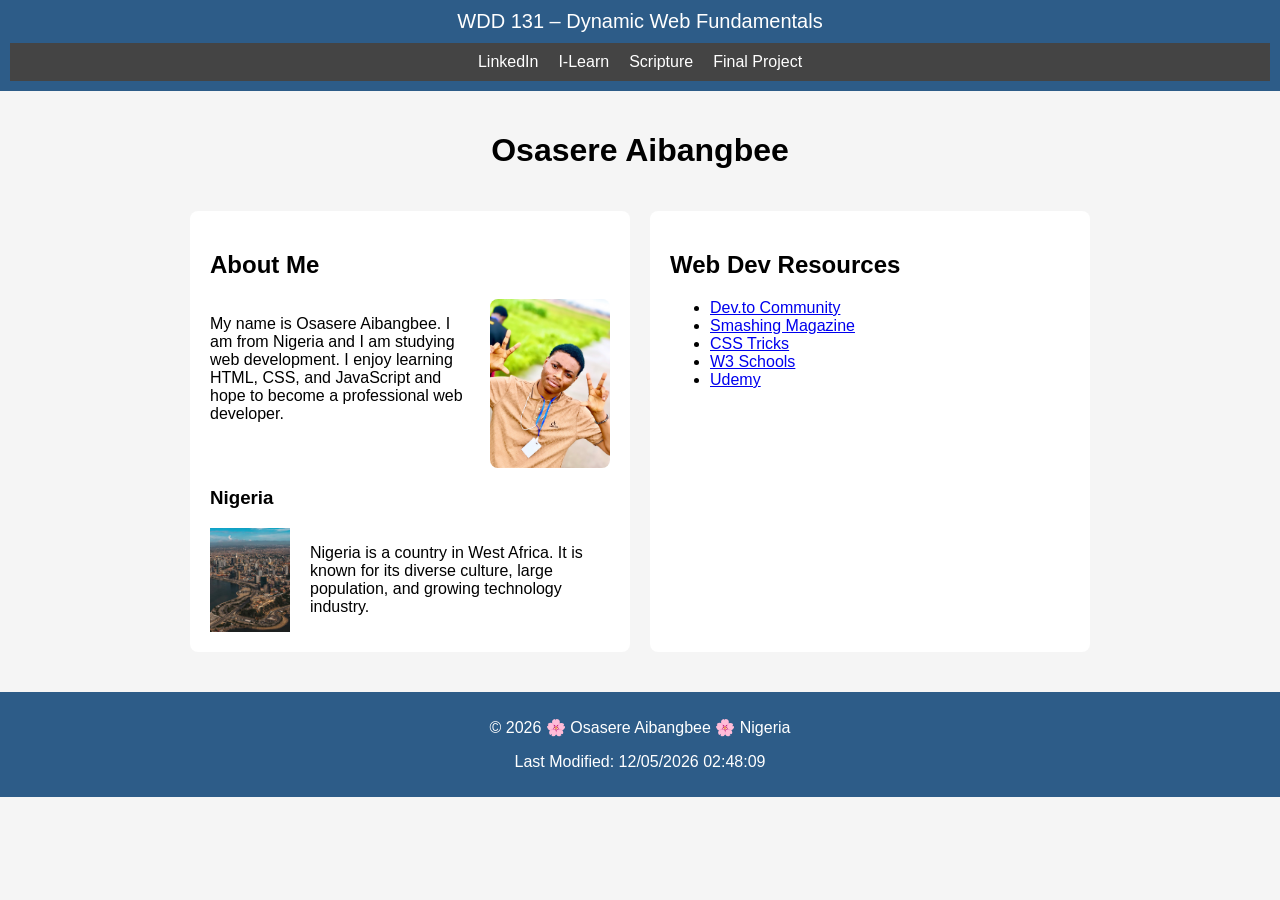
<file: index.html>
<!DOCTYPE html>
<html lang="en">

<head>
<meta charset="UTF-8">
<meta name="viewport" content="width=device-width, initial-scale=1.0">

<title>WDD 131 – Dynamic Web Fundamentals – Osasere Aibangbee</title>

<meta name="description" content="WDD 131 Dynamic Web Fundamentals course home page by Osasere Aibangbee">

<meta name="author" content="Osasere Aibangbee">

<link rel="stylesheet" href="base.css">

<script src="getdates.js" defer></script>

</head>

<body>

<header>

<span id="course-title">WDD 131 – Dynamic Web Fundamentals</span>

<nav>
<a href="https://linkedin.com">LinkedIn</a>
<a href="https://byupw.instructure.com/">I-Learn</a>
<a href="https://www.churchofjesuschrist.org/study/scriptures">Scripture</a>
<a href="#">Final Project</a>
</nav>

</header>

<main>

<h1>Osasere Aibangbee</h1>

<section class="card">

<h2>About Me</h2>

<div class="about">

<p>
My name is Osasere Aibangbee. I am from Nigeria and I am studying web development.
I enjoy learning HTML, CSS, and JavaScript and hope to become a professional web developer.
</p>

<img src="images/profile.jpg.JPG" alt="Osasere profile photo">

</div>

<h3>Nigeria</h3>

<div class="country">

<img src="images/lagos.jpg.jpg" alt="Nigeria flag">

<p>
Nigeria is a country in West Africa. It is known for its diverse culture,
large population, and growing technology industry.
</p>

</div>

</section>

<section class="card">

<h2>Web Dev Resources</h2>

<ul>

<li><a href="https://dev.to/">Dev.to Community</a></li>

<li><a href="https://www.smashingmagazine.com/">Smashing Magazine</a></li>

<li><a href="https://css-tricks.com/">CSS Tricks</a></li>

<li><a href="https://www.w3schools.com/">W3 Schools</a></li>

<li><a href="https://www.udemy.com/">Udemy</a></li>

</ul>

</section>

</main>

<footer>

<p>
© <span id="currentyear"></span> 🌸 Osasere Aibangbee 🌸 Nigeria
</p>

<p id="lastModified"></p>

</footer>

</body>
</html>
</file>
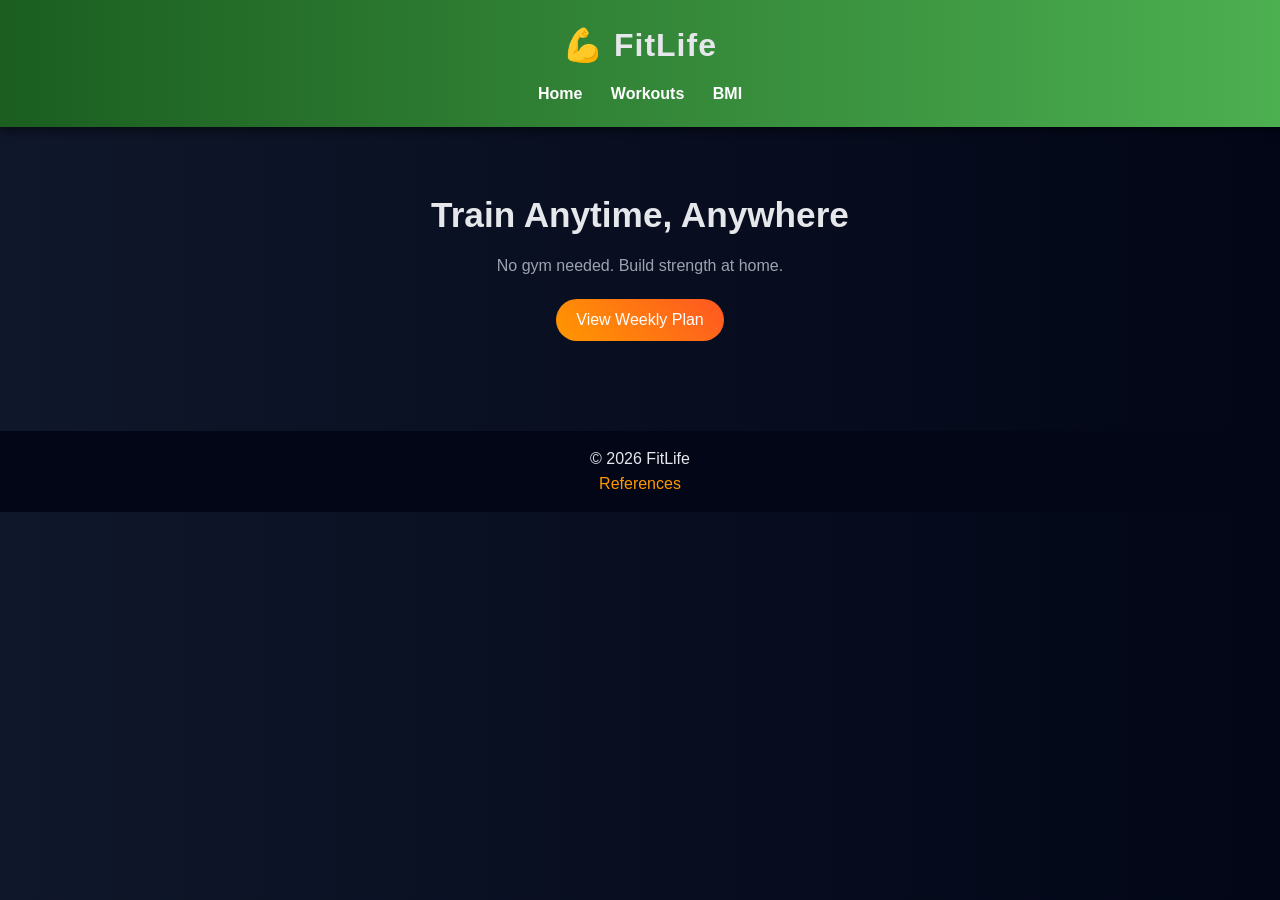
<file: project/index.html>
<!DOCTYPE html>
<html lang="en">
<head>
<meta charset="UTF-8">
<meta name="viewport" content="width=device-width, initial-scale=1.0">
<title>FitLife Home Workout</title>
<link rel="stylesheet" href="style.css">
<script defer src="script.js"></script>
</head>

<body>

<header class="fade-in">
    <h1>💪 FitLife</h1>
    <nav>
        <a href="index.html">Home</a>
        <a href="workouts.html">Workouts</a>
        <a href="bmi.html">BMI</a>
    </nav>
</header>

<main>

<section class="hero fade-in">
    <h2>Train Anytime, Anywhere</h2>
    <p>No gym needed. Build strength at home.</p>
    <button onclick="loadPlan()">View Weekly Plan</button>
</section>

<section id="plan"></section>

</main>

<footer>
    <p>&copy; 2026 FitLife</p>
    <a href="references.html">References</a>
</footer>

</body>
</html>
</file>
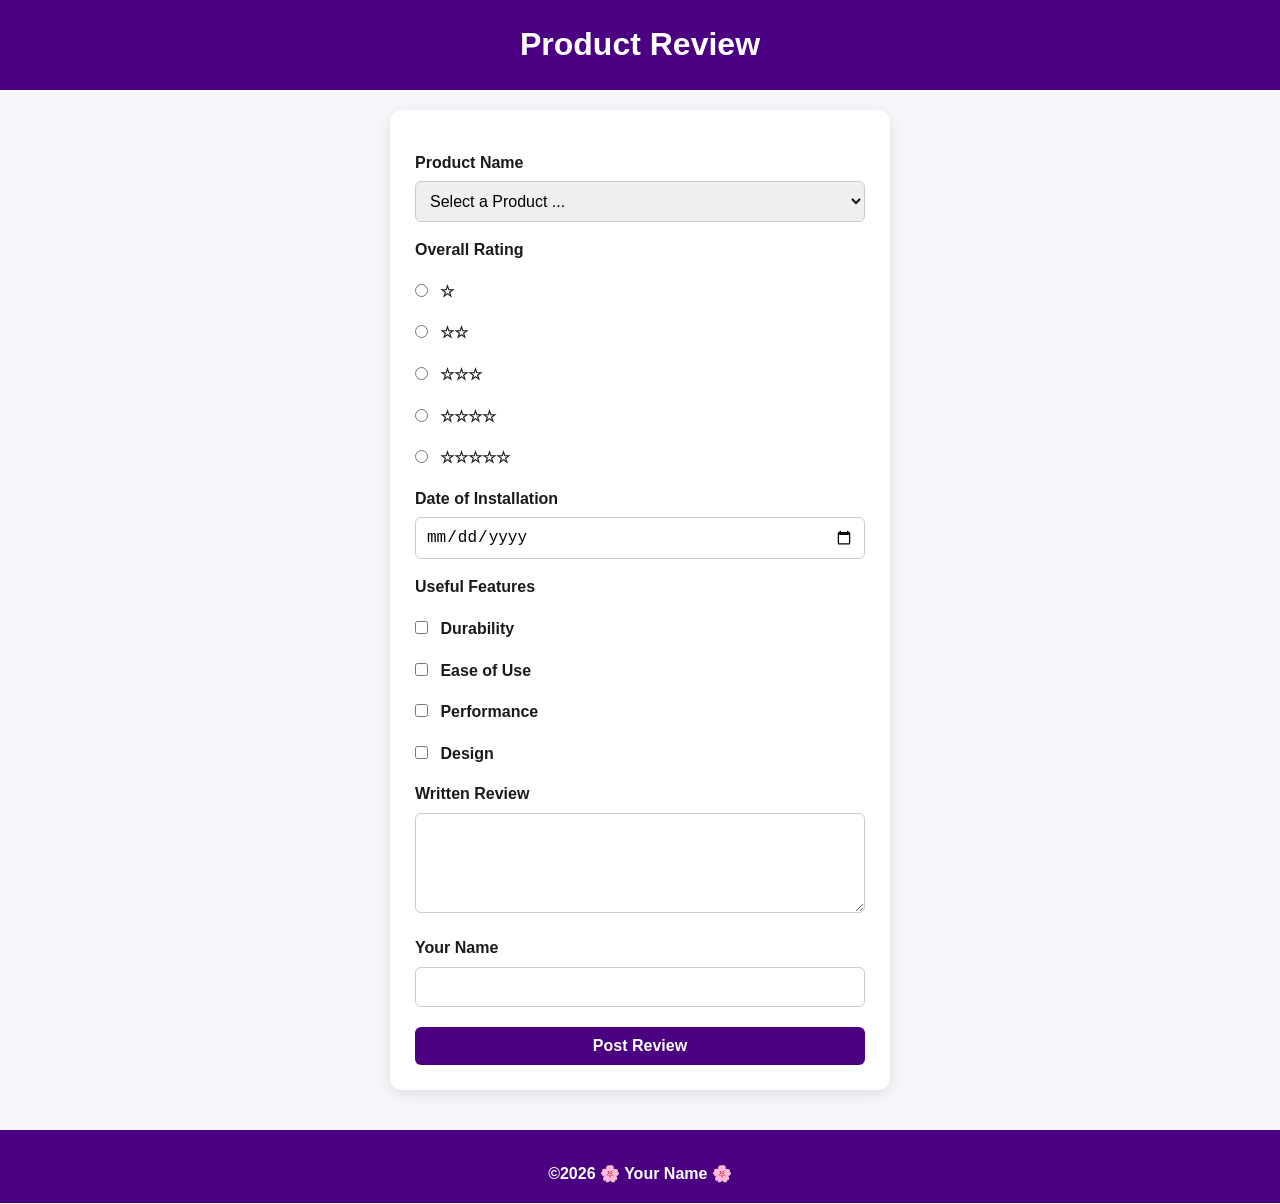
<file: form.html>
<!DOCTYPE html>
<html lang="en">
<head>
   <meta name="viewport" content="width=device-width, initial-scale=1.0">
    <meta charset="UTF-8">
    <meta name="viewport" content="width=device-width, initial-scale=1.0">
    <title>Product Review</title>
    <link rel="stylesheet" href="styles.css">
</head>
<body>

<header>
    <h1>Product Review</h1>
</header>

<main>
    <form method="get" action="review.html">

        <!-- Product Name -->
        <label for="product">Product Name</label>
        <select id="product" name="product" required>
            <option value="" disabled selected>Select a Product ...</option>
        </select>

        <!-- Rating -->
        <p>Overall Rating</p>

        <label><input type="radio" name="rating" value="1" required> ☆</label>
        <label><input type="radio" name="rating" value="2"> ☆☆</label>
        <label><input type="radio" name="rating" value="3"> ☆☆☆</label>
        <label><input type="radio" name="rating" value="4"> ☆☆☆☆</label>
        <label><input type="radio" name="rating" value="5"> ☆☆☆☆☆</label>

        <!-- Date -->
        <label for="date">Date of Installation</label>
        <input type="date" id="date" name="date" required>

        <!-- Features -->
        <p>Useful Features</p>

        <label><input type="checkbox" name="features" value="Durability"> Durability</label>
        <label><input type="checkbox" name="features" value="Ease of Use"> Ease of Use</label>
        <label><input type="checkbox" name="features" value="Performance"> Performance</label>
        <label><input type="checkbox" name="features" value="Design"> Design</label>

        <!-- Review -->
        <label for="review">Written Review</label>
        <textarea id="review" name="review"></textarea>

        <!-- Name -->
        <label for="username">Your Name</label>
        <input type="text" id="username" name="username">

        <!-- Submit -->
        <input type="submit" value="Post Review">

    </form>
</main>

<footer>
    <p>©2026 🌸 Your Name 🌸</p>
</footer>

<script src="form.js"></script>
</body>
</html>
</file>
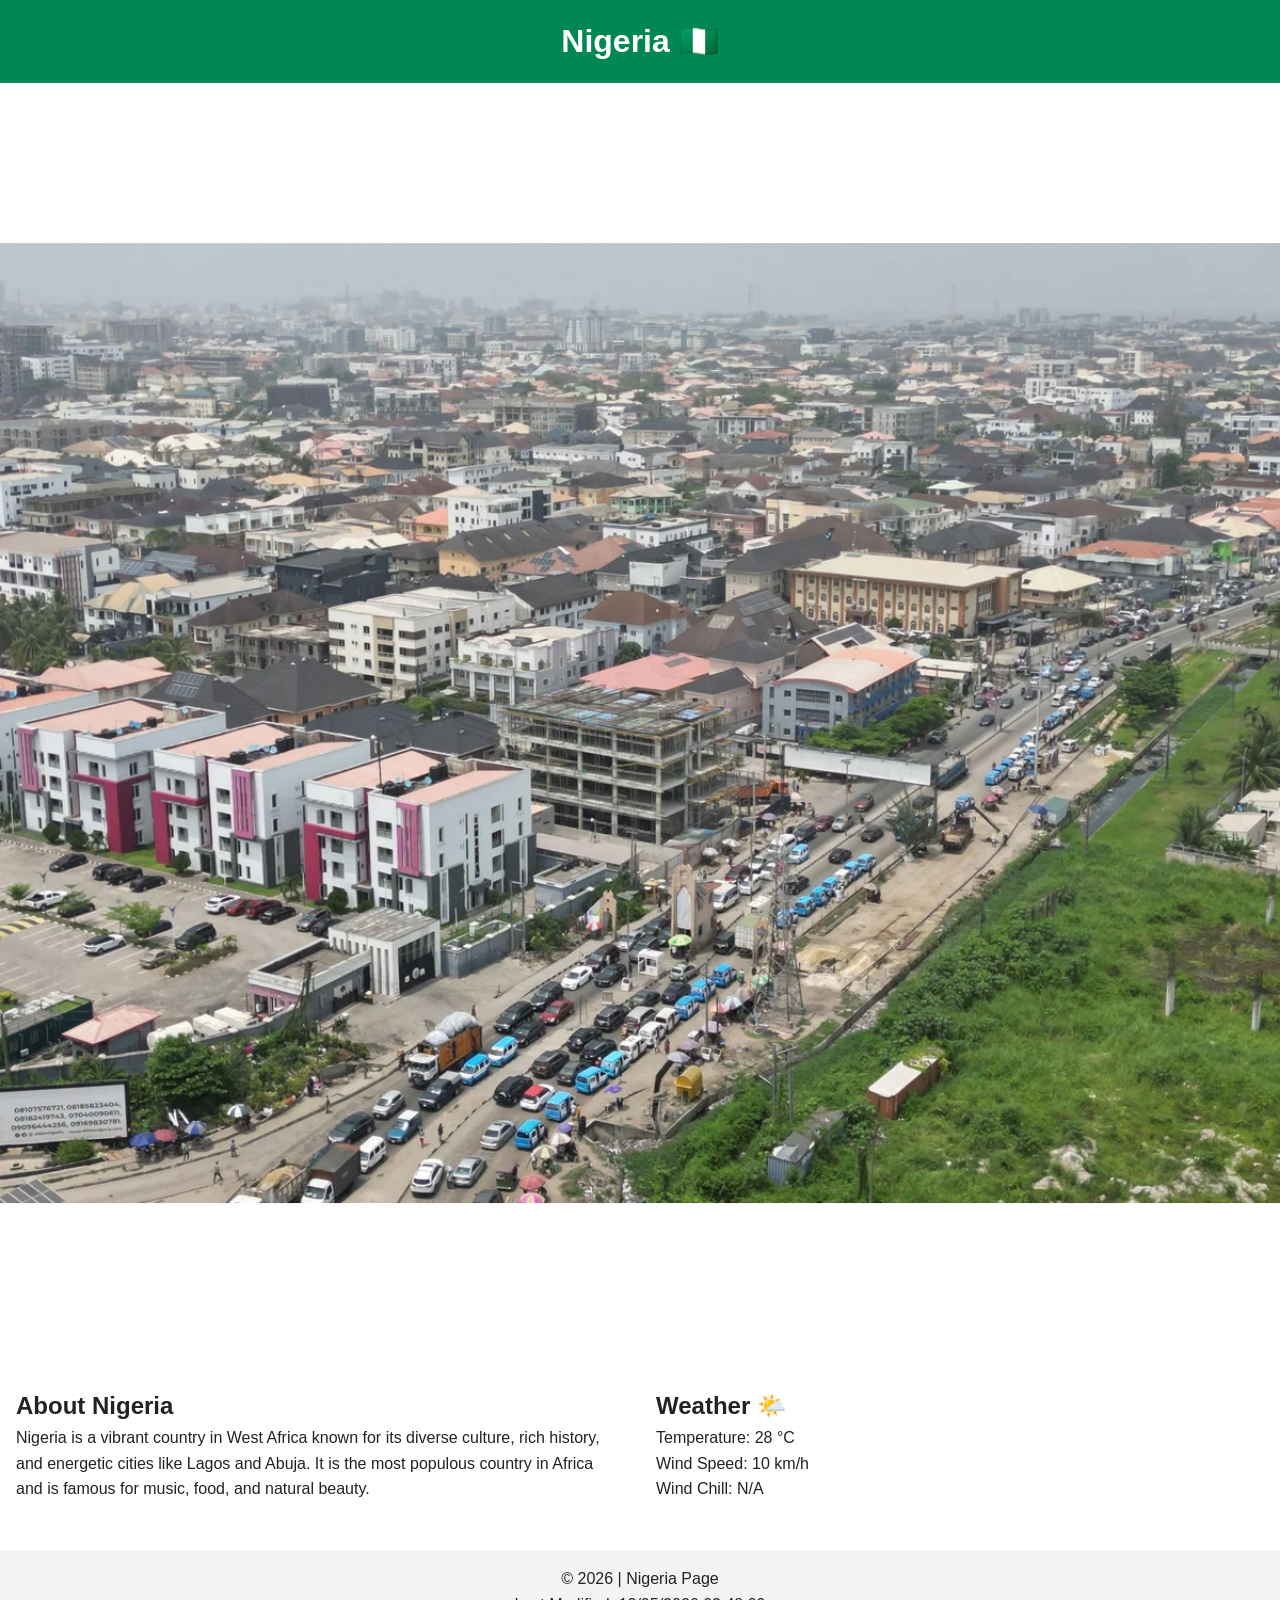
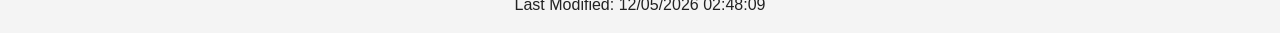
<file: place.html>
<!DOCTYPE html>
<html lang="en">
<head>
    <meta charset="UTF-8">
    <meta name="viewport" content="width=device-width, initial-scale=1.0">
    <title>Explore Nigeria</title>
    <link rel="stylesheet" href="place.css">
    <script src="place.js" defer></script>
</head>

<body>

<header>
    <h1>Nigeria 🇳🇬</h1>
</header>

<!-- HERO IMAGE -->
<section class="hero">
    <picture>
        <source srcset="images/nigeria-large.webp" media="(min-width: 768px)">
        <img src="images/nigeria-small.webp" alt="Beautiful view of Nigeria">
    </picture>
</section>

<!-- MAIN CONTENT -->
<main>

    <section class="info">
        <h2>About Nigeria</h2>
        <p>
            Nigeria is a vibrant country in West Africa known for its diverse culture,
            rich history, and energetic cities like Lagos and Abuja. It is the most
            populous country in Africa and is famous for music, food, and natural beauty.
        </p>
    </section>

    <section class="weather">
        <h2>Weather</h2>
        <p>Temperature: <span id="temp">28</span> °C</p>
        <p>Wind Speed: <span id="wind">10</span> km/h</p>
        <p>Wind Chill: <span id="windchill"></span></p>
    </section>

</main>

<footer>
    <p>&copy; <span id="year"></span> | Nigeria Page</p>
    <p>Last Modified: <span id="lastModified"></span></p>
</footer>

</body>
</html>
</file>
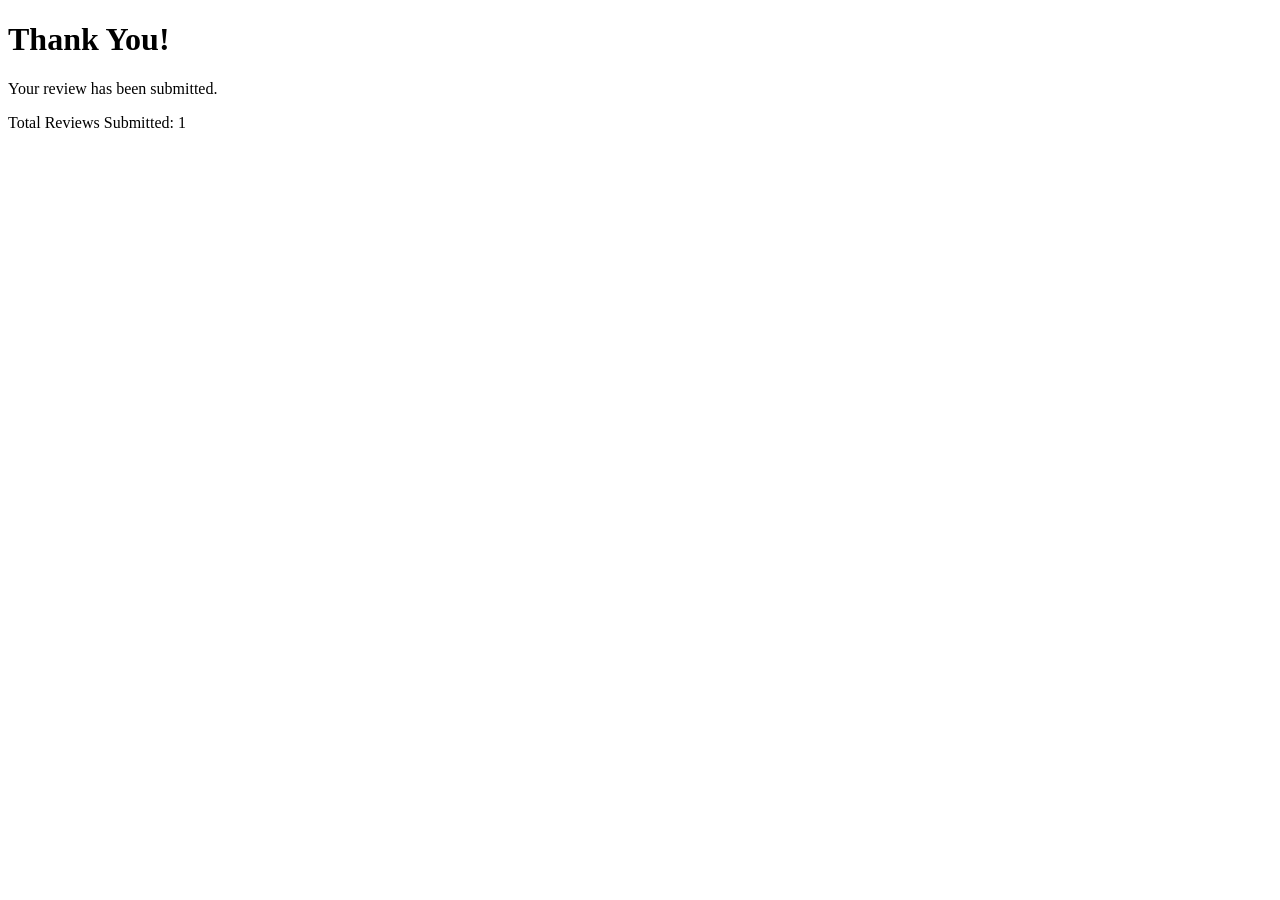
<file: review.html>
<!DOCTYPE html>
<html lang="en">
<head>
    <meta charset="UTF-8">
    <meta name="viewport" content="width=device-width, initial-scale=1.0">
    <title>Review Submitted</title>
</head>
<body>

<h1>Thank You!</h1>
<p>Your review has been submitted.</p>

<p>Total Reviews Submitted: <span id="counter"></span></p>

<script src="review.js"></script>
</body>
</html>
</file>
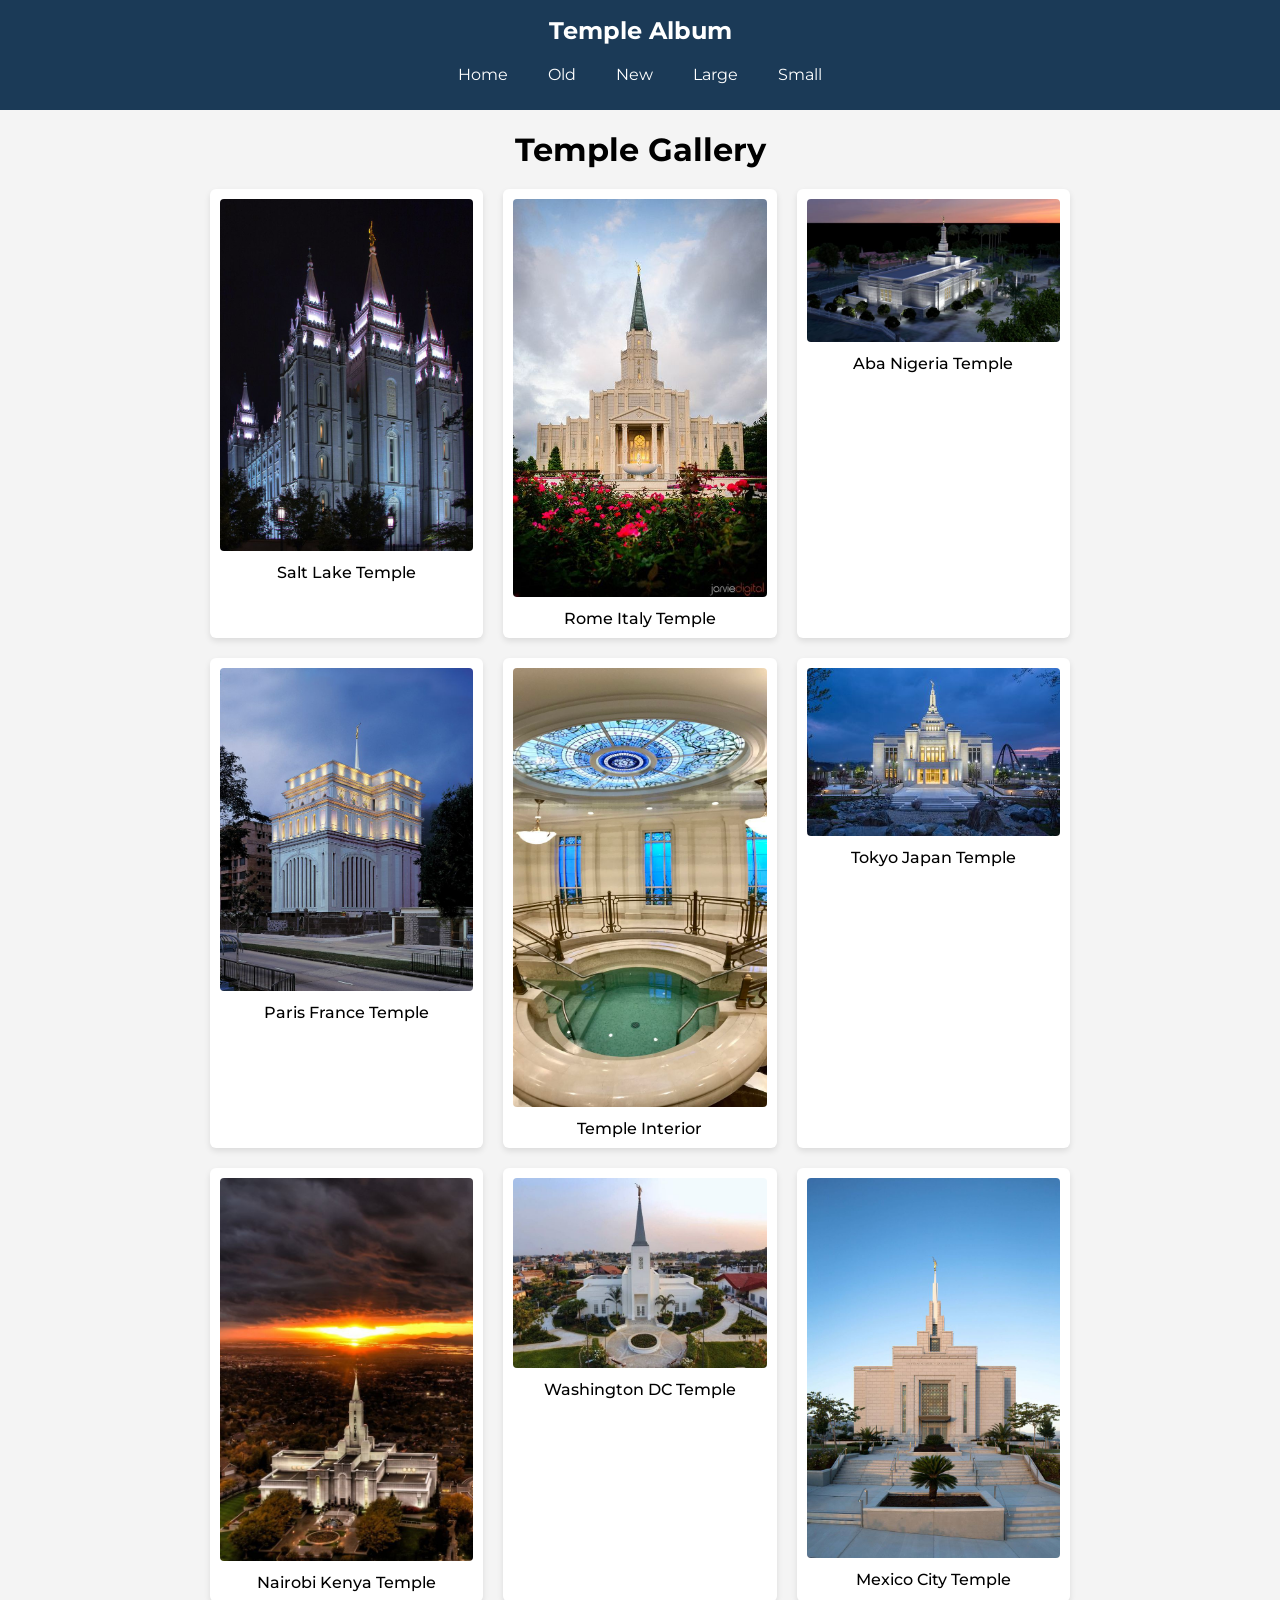
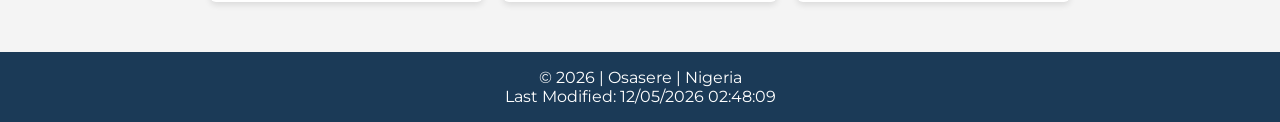
<file: temples.html>
<!DOCTYPE html>
<html lang="en">
<head>
<meta charset="UTF-8">
<meta name="viewport" content="width=device-width, initial-scale=1.0">
<title>Temple Album</title>

<link rel="preconnect" href="https://fonts.googleapis.com">
<link rel="preconnect" href="https://fonts.gstatic.com" crossorigin>

<link href="https://fonts.googleapis.com/css2?family=Montserrat:wght@300;500;700&display=swap" rel="stylesheet">

<link rel="stylesheet" href="temples.css">
<link rel="stylesheet" href="temples-large.css">

<script defer src="temples.js"></script>
</head>

<body>

<header>

<h2>Temple Album</h2>

<button id="menu">☰</button>

<nav>
<ul class="navigation">
<li><a href="#">Home</a></li>
<li><a href="#">Old</a></li>
<li><a href="#">New</a></li>
<li><a href="#">Large</a></li>
<li><a href="#">Small</a></li>
</ul>
</nav>

</header>

<main>

<h1>Temple Gallery</h1>

<div class="gallery">

<figure>
<img src="images/t1.jpg" alt="Temple">
<figcaption>Salt Lake Temple</figcaption>
</figure>

<figure>
<img src="images/t6.jpg" alt="Temple">
<figcaption>Rome Italy Temple</figcaption>
</figure>

<figure>
<img src="images/t5.jpg" alt="Temple">
<figcaption>Aba Nigeria Temple</figcaption>
</figure>

<figure>
<img src="images/t8.jpg" alt="Temple">
<figcaption>Paris France Temple</figcaption>
</figure>

<figure>
<img src="images/t7.jpg" alt="Temple">
<figcaption>Temple Interior</figcaption>
</figure>

<figure>
<img src="images/t4.jpg" alt="Temple">
<figcaption>Tokyo Japan Temple</figcaption>
</figure>

<figure>
<img src="images/t2.jpg" alt="Temple">
<figcaption>Nairobi Kenya Temple</figcaption>
</figure>

<figure>
<img src="images/t3.jpg" alt="Temple">
<figcaption>Washington DC Temple</figcaption>
</figure>

<figure>
<img src="images/t9.jpg" alt="Temple">
<figcaption>Mexico City Temple</figcaption>
</figure>

</div>

</main>

<footer>

<p>© <span id="year"></span> | Osasere | Nigeria</p>

<p>Last Modified: <span id="lastModified"></span></p>

</footer>

</body>
</html>
</file>
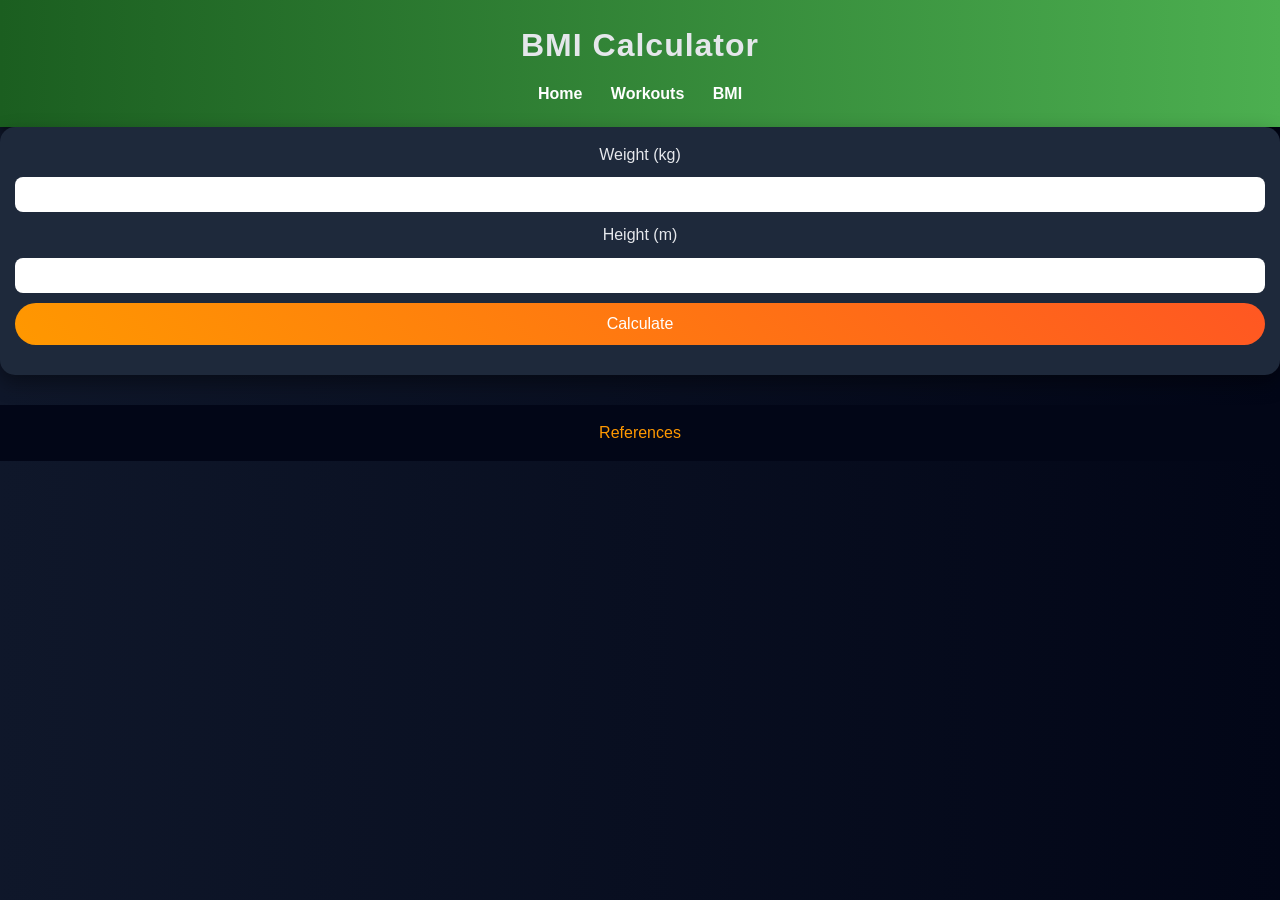
<file: project/bmi.html>
<!DOCTYPE html>
<html lang="en">
<head>
<meta charset="UTF-8">
<meta name="viewport" content="width=device-width, initial-scale=1.0">
<title>BMI Calculator</title>
<link rel="stylesheet" href="style.css">
<script defer src="script.js"></script>
</head>

<body>

<header>
<h1>BMI Calculator</h1>
<nav>
<a href="index.html">Home</a>
<a href="workouts.html">Workouts</a>
<a href="bmi.html">BMI</a>
</nav>
</header>

<main>

<section class="card">

<form id="bmiForm">
<label>Weight (kg)</label>
<input type="number" id="weight" required>

<label>Height (m)</label>
<input type="number" step="0.01" id="height" required>

<button type="submit">Calculate</button>
</form>

<h3 id="result"></h3>

</section>

</main>

<footer>
<a href="references.html">References</a>
</footer>

</body>
</html>
</file>
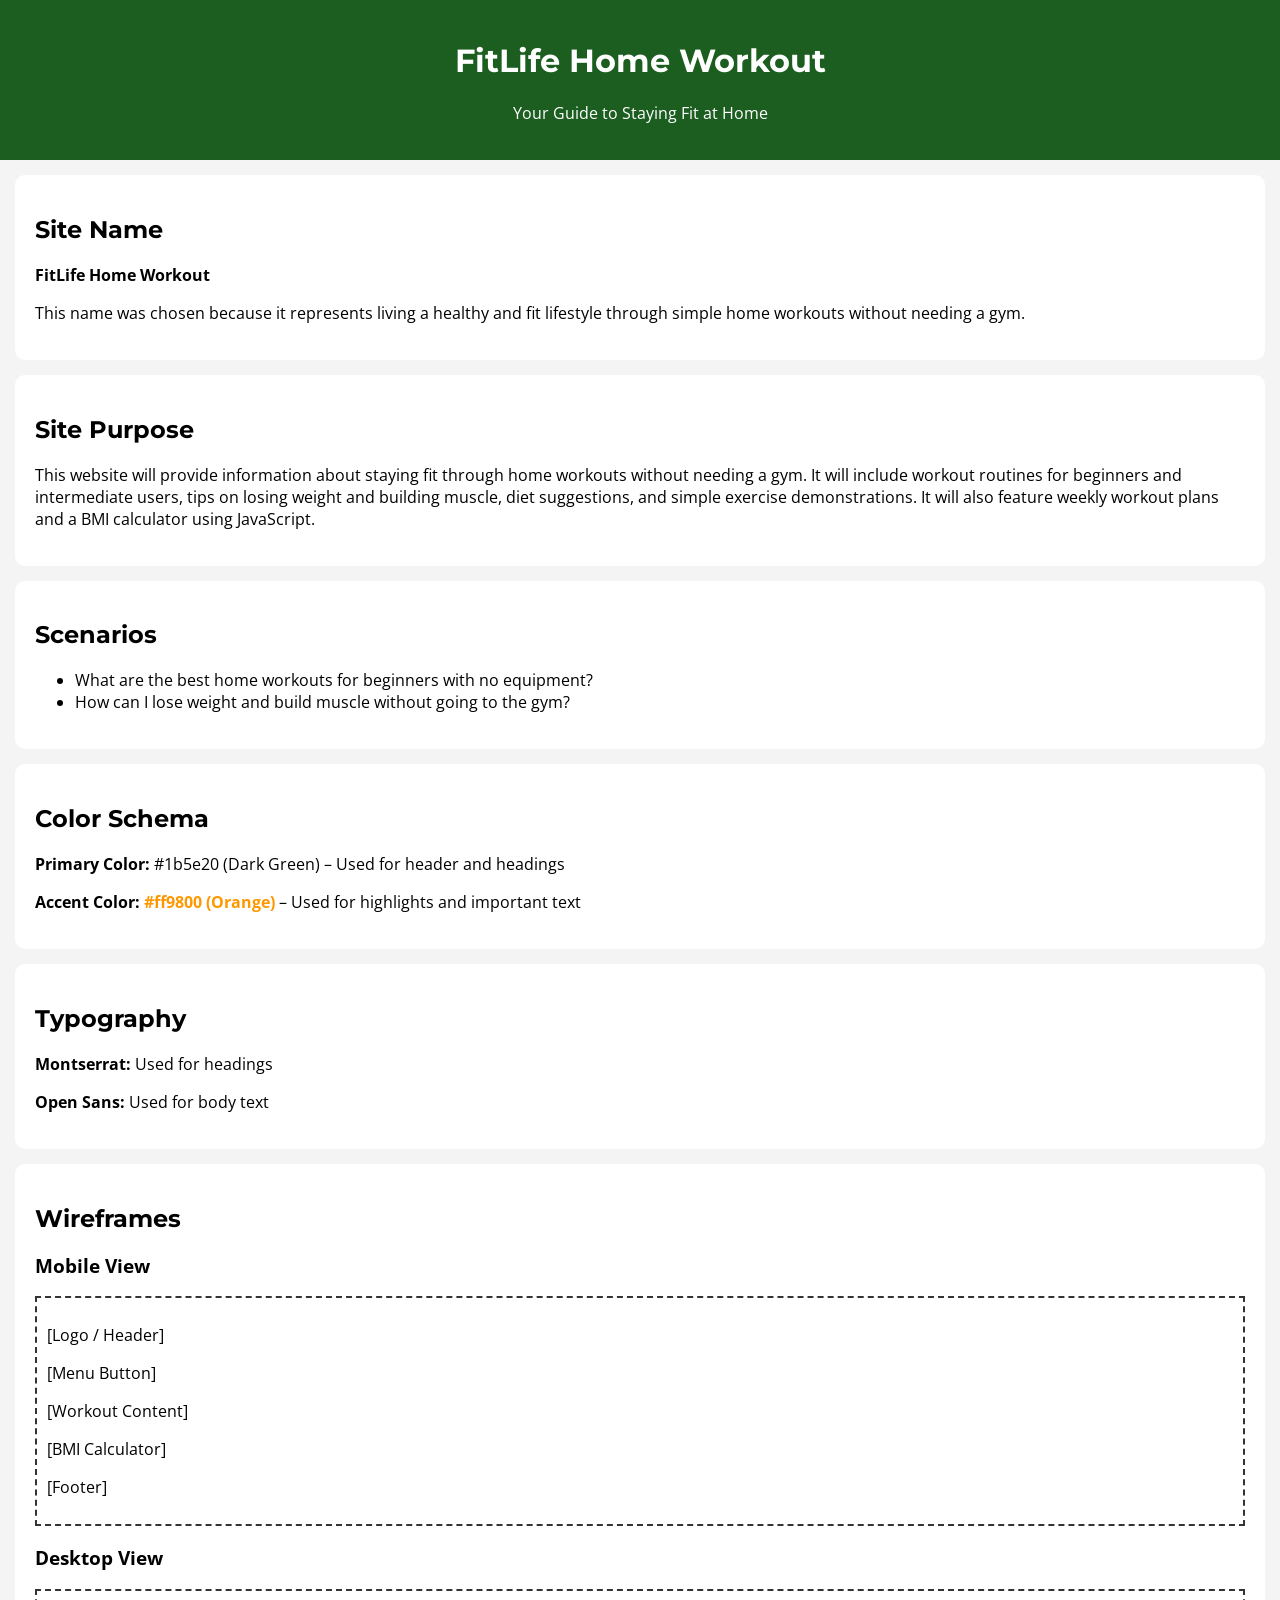
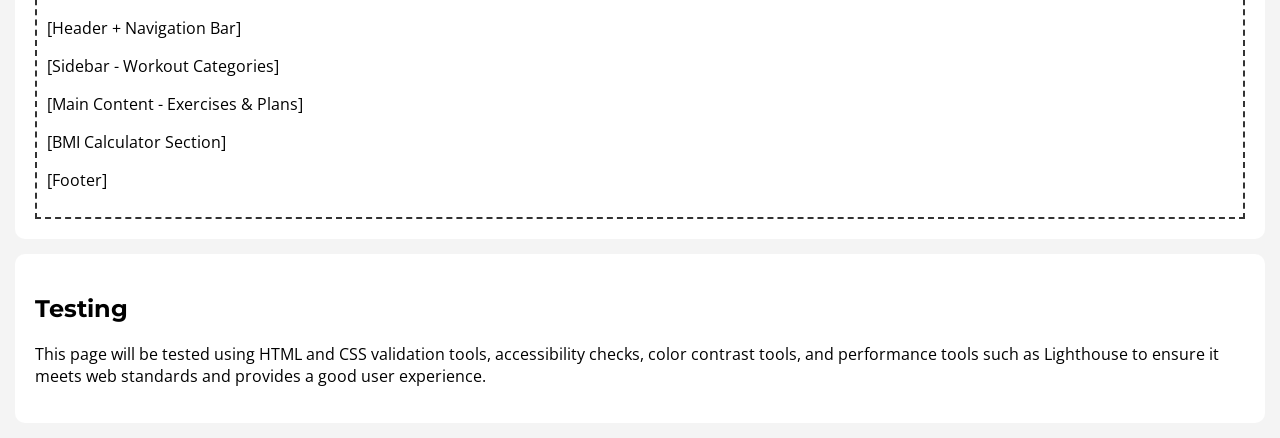
<file: project/siteplan.html>
<!DOCTYPE html>
<html lang="en">
<head>
    <meta charset="UTF-8">
    <meta name="viewport" content="width=device-width, initial-scale=1.0">
    <title>FitLife Home Workout - Site Plan</title>

    <!-- Google Fonts -->
    <link href="https://fonts.googleapis.com/css2?family=Montserrat&family=Open+Sans&display=swap" rel="stylesheet">

    <style>
        body {
            font-family: 'Open Sans', sans-serif;
            margin: 0;
            background-color: #f4f4f4;
        }

        header {
            background-color: #1b5e20;
            color: white;
            text-align: center;
            padding: 20px;
        }

        h1, h2 {
            font-family: 'Montserrat', sans-serif;
        }

        section {
            background: white;
            margin: 15px;
            padding: 20px;
            border-radius: 10px;
        }

        .accent {
            color: #ff9800;
            font-weight: bold;
        }

        .wireframe {
            border: 2px dashed #333;
            padding: 10px;
            margin-top: 10px;
        }
    </style>
</head>

<body>

<header>
    <h1>FitLife Home Workout</h1>
    <p>Your Guide to Staying Fit at Home</p>
</header>

<section>
    <h2>Site Name</h2>
    <p><strong>FitLife Home Workout</strong></p>
    <p>This name was chosen because it represents living a healthy and fit lifestyle through simple home workouts without needing a gym.</p>
</section>

<section>
    <h2>Site Purpose</h2>
    <p>
        This website will provide information about staying fit through home workouts without needing a gym. 
        It will include workout routines for beginners and intermediate users, tips on losing weight and building muscle, 
        diet suggestions, and simple exercise demonstrations. It will also feature weekly workout plans and a BMI calculator using JavaScript.
    </p>
</section>

<section>
    <h2>Scenarios</h2>
    <ul>
        <li>What are the best home workouts for beginners with no equipment?</li>
        <li>How can I lose weight and build muscle without going to the gym?</li>
    </ul>
</section>

<section>
    <h2>Color Schema</h2>
    <p><strong>Primary Color:</strong> #1b5e20 (Dark Green) – Used for header and headings</p>
    <p><strong>Accent Color:</strong> <span class="accent">#ff9800 (Orange)</span> – Used for highlights and important text</p>
</section>

<section>
    <h2>Typography</h2>
    <p><strong>Montserrat:</strong> Used for headings</p>
    <p><strong>Open Sans:</strong> Used for body text</p>
</section>

<section>
    <h2>Wireframes</h2>

    <h3>Mobile View</h3>
    <div class="wireframe">
        <p>[Logo / Header]</p>
        <p>[Menu Button]</p>
        <p>[Workout Content]</p>
        <p>[BMI Calculator]</p>
        <p>[Footer]</p>
    </div>

    <h3>Desktop View</h3>
    <div class="wireframe">
        <p>[Header + Navigation Bar]</p>
        <p>[Sidebar - Workout Categories]</p>
        <p>[Main Content - Exercises & Plans]</p>
        <p>[BMI Calculator Section]</p>
        <p>[Footer]</p>
    </div>
</section>

<section>
    <h2>Testing</h2>
    <p>
        This page will be tested using HTML and CSS validation tools, accessibility checks, color contrast tools, 
        and performance tools such as Lighthouse to ensure it meets web standards and provides a good user experience.
    </p>
</section>

</body>
</html>
</file>
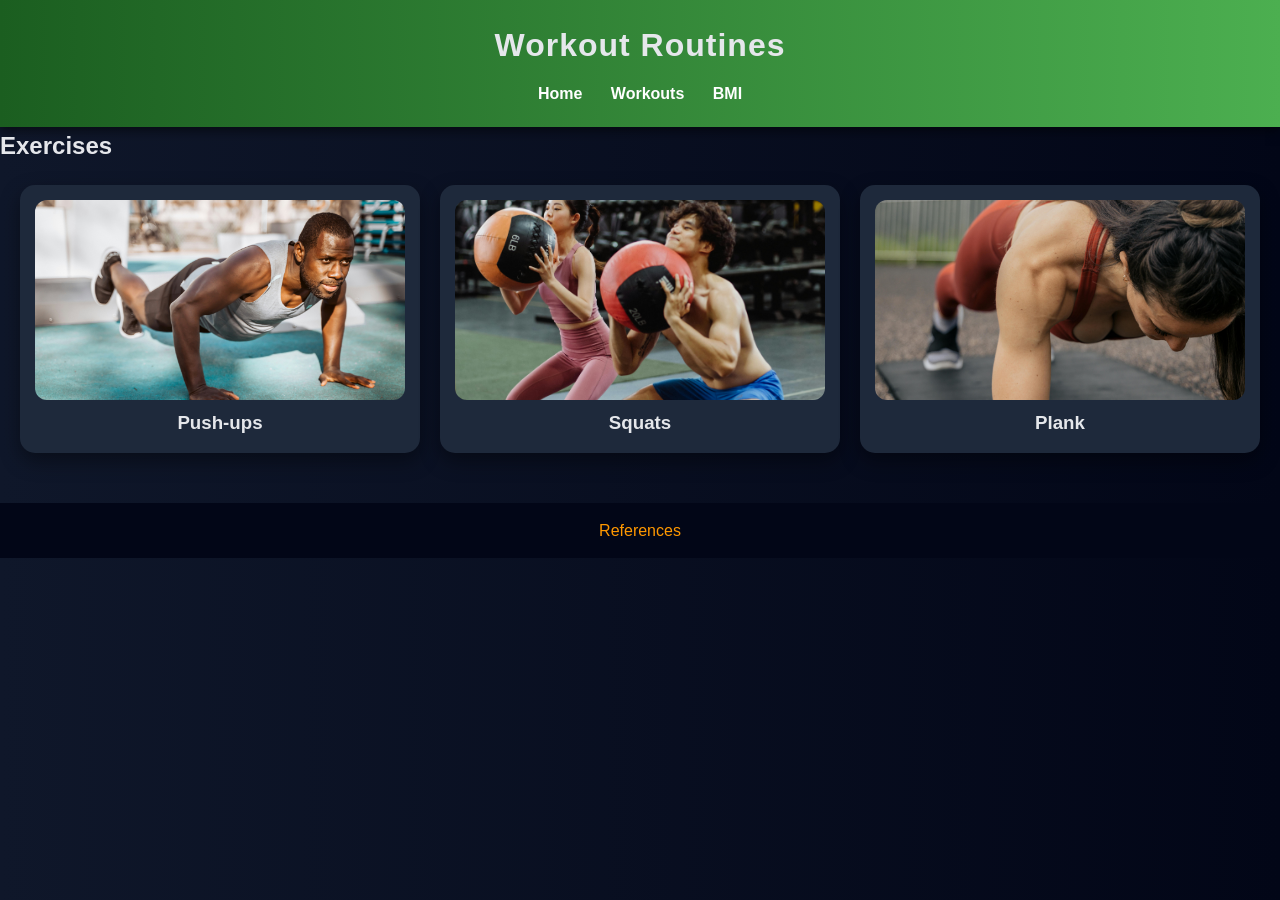
<file: project/workouts.html>
<!DOCTYPE html>
<html lang="en">
<head>
<meta charset="UTF-8">
<meta name="viewport" content="width=device-width, initial-scale=1.0">
<title>Workouts</title>
<link rel="stylesheet" href="style.css">
</head>

<body>

<header>
    <h1>Workout Routines</h1>
    <nav>
        <a href="index.html">Home</a>
        <a href="workouts.html">Workouts</a>
        <a href="bmi.html">BMI</a>
    </nav>
</header>

<main>

<h2>Exercises</h2>

<div class="grid">

<div class="card">
<img src="images/push up.jpg" loading="lazy" alt="Push ups">
<h3>Push-ups</h3>
</div>

<div class="card">
<img src="images/squat.jpg" loading="lazy" alt="Squats">
<h3>Squats</h3>
</div>

<div class="card">
<img src="images/plank.jpg" loading="lazy" alt="Plank">
<h3>Plank</h3>
</div>

</div>

</main>

<footer>
<a href="references.html">References</a>
</footer>

</body>
</html>
</file>
<file: base.css>
body{
font-family: Arial, sans-serif;
margin:0;
background:#f5f5f5;
}

header{
background:#2d5c88;
color:white;
text-align:center;
padding:10px;
}

#course-title{
display:block;
font-size:20px;
margin-bottom:10px;
}

nav{
display:flex;
justify-content:center;
gap:20px;
background:#444;
padding:10px;
}

nav a{
color:white;
text-decoration:none;
}

nav a:hover{
color:yellow;
}

main{
max-width:900px;
margin:auto;
padding:20px;
display:grid;
grid-template-columns:1fr 1fr;
gap:20px;
}

h1{
grid-column:1/3;
text-align:center;
}

.card{
background:white;
padding:20px;
border-radius:8px;
}

.about{
display:flex;
gap:20px;
}

.about img{
width:120px;
border-radius:8px;
}

.country{
display:flex;
gap:20px;
margin-top:10px;
}

.country img{
width:80px;
}

footer{
background:#2d5c88;
color:white;
text-align:center;
padding:10px;
margin-top:20px;
}
</file>
<file: project/style.css>
/* RESET */
* {
    margin: 0;
    padding: 0;
    box-sizing: border-box;
}

/* BODY */
body {
    font-family: 'Segoe UI', sans-serif;
    background: linear-gradient(to right, #0f172a, #020617);
    color: #e5e7eb;
    line-height: 1.6;
}

/* HEADER */
header {
    background: linear-gradient(90deg, #1b5e20, #4caf50);
    padding: 20px;
    text-align: center;
    box-shadow: 0 4px 10px rgba(0,0,0,0.5);
}

header h1 {
    font-size: 2rem;
    letter-spacing: 1px;
}

/* NAV */
nav {
    margin-top: 10px;
}

nav a {
    color: white;
    margin: 0 12px;
    text-decoration: none;
    font-weight: bold;
    position: relative;
}

/* NAV HOVER EFFECT */
nav a::after {
    content: "";
    width: 0%;
    height: 2px;
    background: #ff9800;
    position: absolute;
    left: 0;
    bottom: -5px;
    transition: 0.3s;
}

nav a:hover::after {
    width: 100%;
}

/* HERO SECTION */
.hero {
    text-align: center;
    padding: 60px 20px;
}

.hero h2 {
    font-size: 2.2rem;
    margin-bottom: 10px;
}

.hero p {
    color: #9ca3af;
    margin-bottom: 20px;
}

/* BUTTON */
button {
    background: linear-gradient(45deg, #ff9800, #ff5722);
    border: none;
    padding: 12px 20px;
    border-radius: 25px;
    color: white;
    font-size: 1rem;
    cursor: pointer;
    transition: 0.3s;
}

button:hover {
    transform: scale(1.05);
    box-shadow: 0 0 15px #ff9800;
}

/* GRID */
.grid {
    display: grid;
    grid-template-columns: repeat(auto-fit, minmax(250px, 1fr));
    gap: 20px;
    padding: 20px;
}

/* CARD */
.card {
    background: #1e293b;
    padding: 15px;
    border-radius: 15px;
    box-shadow: 0 8px 20px rgba(0,0,0,0.4);
    transition: 0.3s;
    text-align: center;
}

.card:hover {
    transform: translateY(-10px) scale(1.02);
}

/* IMAGES */
.card img {
    width: 100%;
    height: 200px;
    object-fit: cover;
    border-radius: 12px;
}

/* FORM */
form {
    display: flex;
    flex-direction: column;
    gap: 10px;
}

input {
    padding: 10px;
    border-radius: 8px;
    border: none;
    outline: none;
}

/* RESULT TEXT */
#result {
    margin-top: 15px;
    font-size: 1.2rem;
    color: #4caf50;
}

/* FOOTER */
footer {
    text-align: center;
    padding: 15px;
    background: #020617;
    margin-top: 30px;
}

footer a {
    color: #ff9800;
    text-decoration: none;
}

/* ANIMATION */
.fade-in {
    animation: fadeIn 1s ease-in;
}

@keyframes fadeIn {
    from {opacity: 0; transform: translateY(20px);}
    to {opacity: 1; transform: translateY(0);}
}

/* MOBILE */
@media (max-width: 600px) {
    .hero h2 {
        font-size: 1.6rem;
    }
}
</file>
<file: styles.css>
/* RESET */
* {
    margin: 0;
    padding: 0;
    box-sizing: border-box;
}

/* BODY */
body {
    font-family: 'Segoe UI', Arial, sans-serif;
    background: #f5f7fa;
    color: #1a1a1a;
    line-height: 1.6;
}

/* HEADER */
header {
    background: #4b0082;
    color: #ffffff;
    text-align: center;
    padding: 1.2rem;
}

/* MAIN FORM CONTAINER */
main {
    display: flex;
    justify-content: center;
    padding: 20px;
}

form {
    background: #ffffff;
    width: 100%;
    max-width: 500px;
    padding: 25px;
    border-radius: 12px;
    box-shadow: 0 4px 15px rgba(0,0,0,0.1);
}

/* LABELS */
label {
    display: block;
    margin-top: 15px;
    font-weight: 600;
}

/* INPUTS */
input,
select,
textarea {
    width: 100%;
    padding: 10px;
    margin-top: 6px;
    border-radius: 6px;
    border: 1px solid #ccc;
    font-size: 1rem;
}

/* FOCUS (ACCESSIBILITY) */
input:focus,
select:focus,
textarea:focus {
    outline: 2px solid #4b0082;
    border-color: #4b0082;
}

/* RADIO & CHECKBOX GROUPS */
input[type="radio"],
input[type="checkbox"] {
    width: auto;
    margin-right: 8px;
}

/* GROUP SPACING */
p {
    margin-top: 15px;
    font-weight: 600;
}

/* TEXTAREA */
textarea {
    min-height: 100px;
    resize: vertical;
}

/* SUBMIT BUTTON */
input[type="submit"] {
    margin-top: 20px;
    background: #4b0082;
    color: white;
    font-weight: bold;
    border: none;
    cursor: pointer;
    transition: 0.3s ease;
}

input[type="submit"]:hover {
    background: #360061;
}

/* FOOTER */
footer {
    background: #4b0082;
    color: white;
    text-align: center;
    padding: 1rem;
    margin-top: 20px;
}

/* MOBILE RESPONSIVENESS */
@media (max-width: 600px) {
    form {
        padding: 15px;
    }
}
</file>
<file: place.css>
:root {
    --primary-color: #008753;
    --secondary-color: #ffffff;
    --text-color: #222;
}

/* RESET */
* {
    margin: 0;
    padding: 0;
    box-sizing: border-box;
}

body {
    font-family: Arial, sans-serif;
    color: var(--text-color);
    line-height: 1.6;
}

/* HEADER */
header {
    background: var(--primary-color);
    color: white;
    text-align: center;
    padding: 1rem;
}

/* HERO */
.hero img {
    width: 100%;
    height: auto;
}

/* MAIN */
main {
    padding: 1rem;
}

/* SECTIONS */
.info, .weather {
    margin-bottom: 2rem;
}

/* WEATHER ICON (LARGE VIEW) */
.weather h2::after {
    content: " ⛅";
}

/* FOOTER */
footer {
    text-align: center;
    background: #f4f4f4;
    padding: 1rem;
}

/* MEDIA QUERY */
@media (min-width: 768px) {
    main {
        display: grid;
        grid-template-columns: 1fr 1fr;
        gap: 2rem;
    }

    .weather h2::after {
        content: " 🌤️";
    }
}
</file>
<file: temples.css>
*{
margin:0;
padding:0;
box-sizing:border-box;
}

body{
font-family: 'Montserrat', sans-serif;
background:#f4f4f4;
}

header{
background:#1b3a57;
color:white;
padding:1rem;
}

header h2{
text-align:center;
margin-bottom:10px;
}

#menu{
font-size:1.8rem;
background:none;
border:none;
color:white;
cursor:pointer;
display:block;
margin:auto;
}

.navigation{
list-style:none;
display:none;
flex-direction:column;
text-align:center;
}

.navigation.open{
display:flex;
}

.navigation a{
text-decoration:none;
color:white;
padding:10px;
display:block;
transition:0.3s;
}

.navigation a:hover{
background:#4a90e2;
}

main{
max-width:900px;
margin:auto;
padding:20px;
}

h1{
text-align:center;
margin-bottom:20px;
}

.gallery{
display:grid;
grid-template-columns:1fr;
gap:20px;
}

figure{
background:white;
padding:10px;
border-radius:6px;
box-shadow:0 3px 6px rgba(0,0,0,0.1);
text-align:center;
}

figure img{
width:100%;
border-radius:4px;
}

figcaption{
margin-top:8px;
font-weight:500;
}

footer{
background:#1b3a57;
color:white;
text-align:center;
padding:1rem;
margin-top:30px;
}
</file>
<file: temples-large.css>
@media (min-width: 768px){

#menu{
display:none;
}

.navigation{
display:flex;
justify-content:center;
flex-direction:row;
gap:20px;
}

.gallery{
grid-template-columns:repeat(3,1fr);
}

}
</file>
